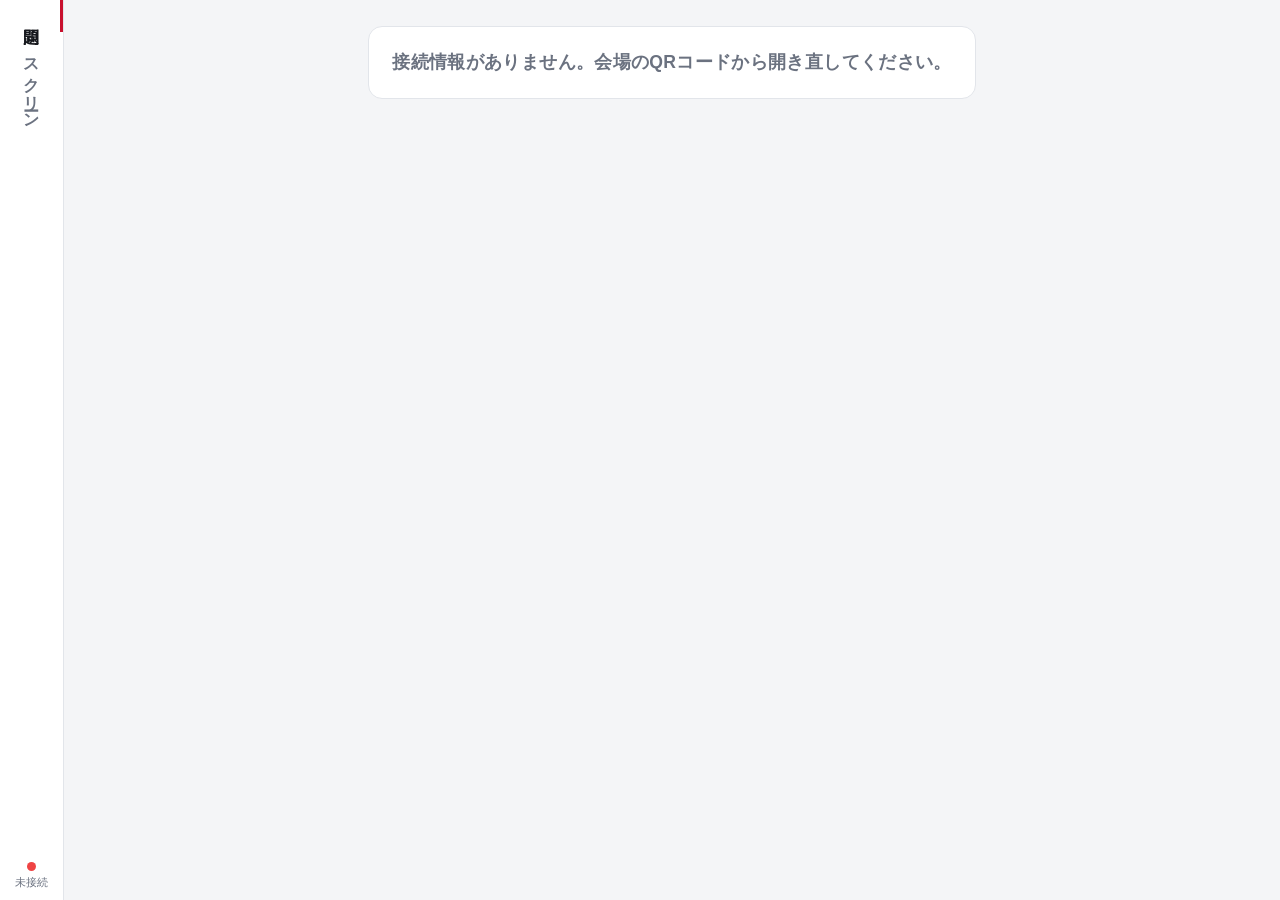
<file: abc-ReBoot_scoreboard/viewer.html>
<!DOCTYPE html>
<html lang="ja">
<head>
  <meta charset="UTF-8">
  <!-- js/css を更新したら ?v= の数字を上げる (スマホのキャッシュ対策) -->
  <meta name="viewport" content="width=device-width, initial-scale=1, viewport-fit=cover">
  <meta name="theme-color" content="#111318">
  <title>問題ビューア</title>
  <link rel="stylesheet" href="css/viewer.css?v=36">
</head>
<body>
  <header id="vheader" class="vheader">
    <nav id="tabs" class="tabs" role="tablist">
      <button id="tabQ" class="tab active" role="tab" aria-selected="true" data-tab="q">問題</button>
      <button id="tabB" class="tab" role="tab" aria-selected="false" data-tab="b">スクリーン</button>
    </nav>
    <div class="conn"><span id="connDot" class="dot"></span><span id="connText">接続中…</span></div>
  </header>

  <div id="paneB" class="boardpane" hidden>
    <div id="boardStage" class="boardstage"><iframe id="boardFrame" class="boardframe" title="スクリーン"></iframe></div>
  </div>

  <main id="paneQ" class="vmain">
    <div class="qmeta">
      <span id="qno" class="qno"></span>
      <span id="rule" class="rule"></span>
    </div>

    <article id="current" class="qcard">
      <p id="question" class="question waiting">運営に接続しています…</p>
      <section id="answerBox" class="answer" hidden>
        <div class="alabel">正解</div>
        <div id="answer" class="atext"></div>
        <p id="explanation" class="expl" hidden></p>
      </section>
    </article>

    <section id="historyBox" class="history" hidden>
      <h2 class="history-head">直前の問題</h2>
      <ol id="history" class="history-list"></ol>
    </section>
  </main>

  <script src="js/config.js?v=36"></script>
  <script src="js/core.js?v=36"></script>
  <script src="js/viewer.js?v=36"></script>
</body>
</html>
</file>
<file: abc-ReBoot_scoreboard/css/viewer.css>
/* 観客・プレイヤー用画面 (スマホ最適化) */
:root {
  --bg: #f4f5f7;
  --card: #ffffff;
  --text: #16181d;
  --muted: #6b7280;
  --line: #e2e5ea;
  --accent: #c8102e;
  --answer-bg: #fff8d6;
  --answer-line: #e0b400;
  color-scheme: light;
}
@media (prefers-color-scheme: dark) {
  :root {
    --bg: #111318;
    --card: #1c1f26;
    --text: #f2f3f5;
    --muted: #9aa3b2;
    --line: #2e333d;
    --accent: #ff5a6e;
    --answer-bg: #2c2610;
    --answer-line: #c9a200;
    color-scheme: dark;
  }
}

* { box-sizing: border-box; }

body {
  margin: 0;
  min-height: 100vh;
  background: var(--bg);
  color: var(--text);
  font-family: "Hiragino Sans", "Hiragino Kaku Gothic ProN", "Noto Sans JP", "Yu Gothic", Meiryo, sans-serif;
  -webkit-text-size-adjust: 100%;
  padding: env(safe-area-inset-top, 0px) env(safe-area-inset-right, 0px) env(safe-area-inset-bottom, 0px) env(safe-area-inset-left, 0px);
}

.vheader {
  position: sticky;
  top: 0;
  z-index: 1;
  display: flex;
  align-items: center;
  justify-content: space-between;
  gap: 12px;
  padding: 0 16px 0 0;
  background: var(--card);
  border-bottom: 1px solid var(--line);
}
.vtitle { font-weight: 700; font-size: 0.95rem; overflow: hidden; text-overflow: ellipsis; white-space: nowrap; }
.conn { display: flex; align-items: center; gap: 6px; font-size: 0.8rem; color: var(--muted); flex: none; }
.dot { width: 9px; height: 9px; border-radius: 50%; background: var(--muted); }
.dot.ok { background: #22c55e; }
.dot.wait { background: #eab308; animation: blink 1.2s infinite; }
.dot.error { background: #ef4444; }
@keyframes blink { 50% { opacity: 0.3; } }

.vmain {
  max-width: 640px;
  margin: 0 auto;
  padding: 16px;
}

.qmeta { display: flex; align-items: baseline; justify-content: space-between; gap: 8px; margin-bottom: 10px; }
.qno { font-size: 1.8rem; font-weight: 800; color: var(--accent); letter-spacing: 0.02em; }
.rule { font-size: 0.8rem; color: var(--muted); }

.qcard {
  background: var(--card);
  border: 1px solid var(--line);
  border-radius: 14px;
  padding: 20px 18px;
}
.question {
  margin: 0;
  font-size: clamp(1.2rem, 5.2vw, 1.6rem);
  line-height: 1.75;
  font-weight: 600;
  letter-spacing: 0.02em;
  word-break: normal;
  overflow-wrap: anywhere;
  line-break: strict;
}
.question.waiting { color: var(--muted); font-size: 1.1rem; text-align: center; }

.answer {
  margin-top: 16px;
  border-radius: 12px;
  padding: 14px 16px;
  border: 2px solid var(--answer-line);
  background: var(--answer-bg);
  text-align: center;
}
.alabel { font-size: 0.8rem; color: var(--muted); font-weight: 700; letter-spacing: 0.1em; }
.atext { font-size: clamp(1.3rem, 6vw, 1.9rem); font-weight: 800; margin-top: 4px; overflow-wrap: anywhere; }
.expl { margin: 10px 0 0; font-size: 0.95rem; line-height: 1.7; text-align: left; }

/* 直前の問題 (最大4問) */
.history { margin-top: 28px; }
.history-head { font-size: 0.9rem; color: var(--muted); margin: 0 0 10px; letter-spacing: 0.05em; }
.history-list { list-style: none; margin: 0; padding: 0; display: flex; flex-direction: column; gap: 10px; }
.hitem {
  background: var(--card);
  border: 1px solid var(--line);
  border-radius: 12px;
  padding: 12px 14px;
}
.hno { font-weight: 800; color: var(--accent); font-size: 0.95rem; }
.hq { margin: 4px 0 8px; font-size: 1rem; line-height: 1.65; overflow-wrap: anywhere; }
.ha { margin: 0; font-weight: 800; font-size: 1.05rem; overflow-wrap: anywhere; }
.ha .alabel {
  display: inline-block;
  margin-right: 8px;
  padding: 1px 6px;
  border-radius: 4px;
  background: var(--answer-bg);
  border: 1px solid var(--answer-line);
  color: var(--text);
  vertical-align: 1px;
}
.hitem .expl { font-size: 0.9rem; color: var(--muted); }

/* タブ */
.tabs { display: flex; flex: 1; min-width: 0; }
.tab {
  flex: 1;
  padding: 12px 0;
  border: none;
  border-bottom: 3px solid transparent;
  background: transparent;
  color: var(--muted);
  font: inherit;
  font-weight: 700;
  cursor: pointer;
}
.tab.active { color: var(--text); border-bottom-color: var(--accent); }

/* スコアボード (screen.html を 1280x720 で埋め込み、js 側で縮小・回転して画面に収める) */
body.on-board { overflow: hidden; }
.boardpane {
  position: fixed;
  top: var(--board-top, 49px);
  left: var(--board-left, 0px);
  right: 0;
  bottom: 0;
  overflow: hidden;
  background: #07090d;
}
.boardstage { position: absolute; inset: 0; }
.boardframe {
  position: absolute;
  top: 0;
  left: 0;
  width: 1280px;
  height: 720px;
  border: 0;
  background: #07090d;
  transform-origin: top left;
}

/* 横向き: タブを左の縦帯にして、盤面の高さを確保する */
@media (orientation: landscape) {
  .vheader {
    position: fixed;
    top: 0;
    bottom: 0;
    left: env(safe-area-inset-left, 0px);
    width: 64px;
    flex-direction: column;
    justify-content: space-between;
    align-items: stretch;
    gap: 8px;
    padding: 0 0 10px;
    border-bottom: none;
    border-right: 1px solid var(--line);
  }
  .tabs { flex-direction: column; flex: none; }
  .tab {
    flex: none;
    padding: 16px 0;
    writing-mode: vertical-rl;
    border-bottom: none;
    border-right: 3px solid transparent;
  }
  .tab.active { border-right-color: var(--accent); }
  .conn { flex-direction: column; gap: 4px; align-self: center; font-size: 0.7rem; }
  body { padding-left: calc(64px + env(safe-area-inset-left, 0px)); }
}

.flash { animation: flash 0.6s ease-out; }
@keyframes flash {
  0% { transform: scale(0.97); opacity: 0.4; }
  100% { transform: scale(1); opacity: 1; }
}
@media (prefers-reduced-motion: reduce) {
  .flash, .dot.wait { animation: none; }
}
[hidden] { display: none !important; }
</file>
